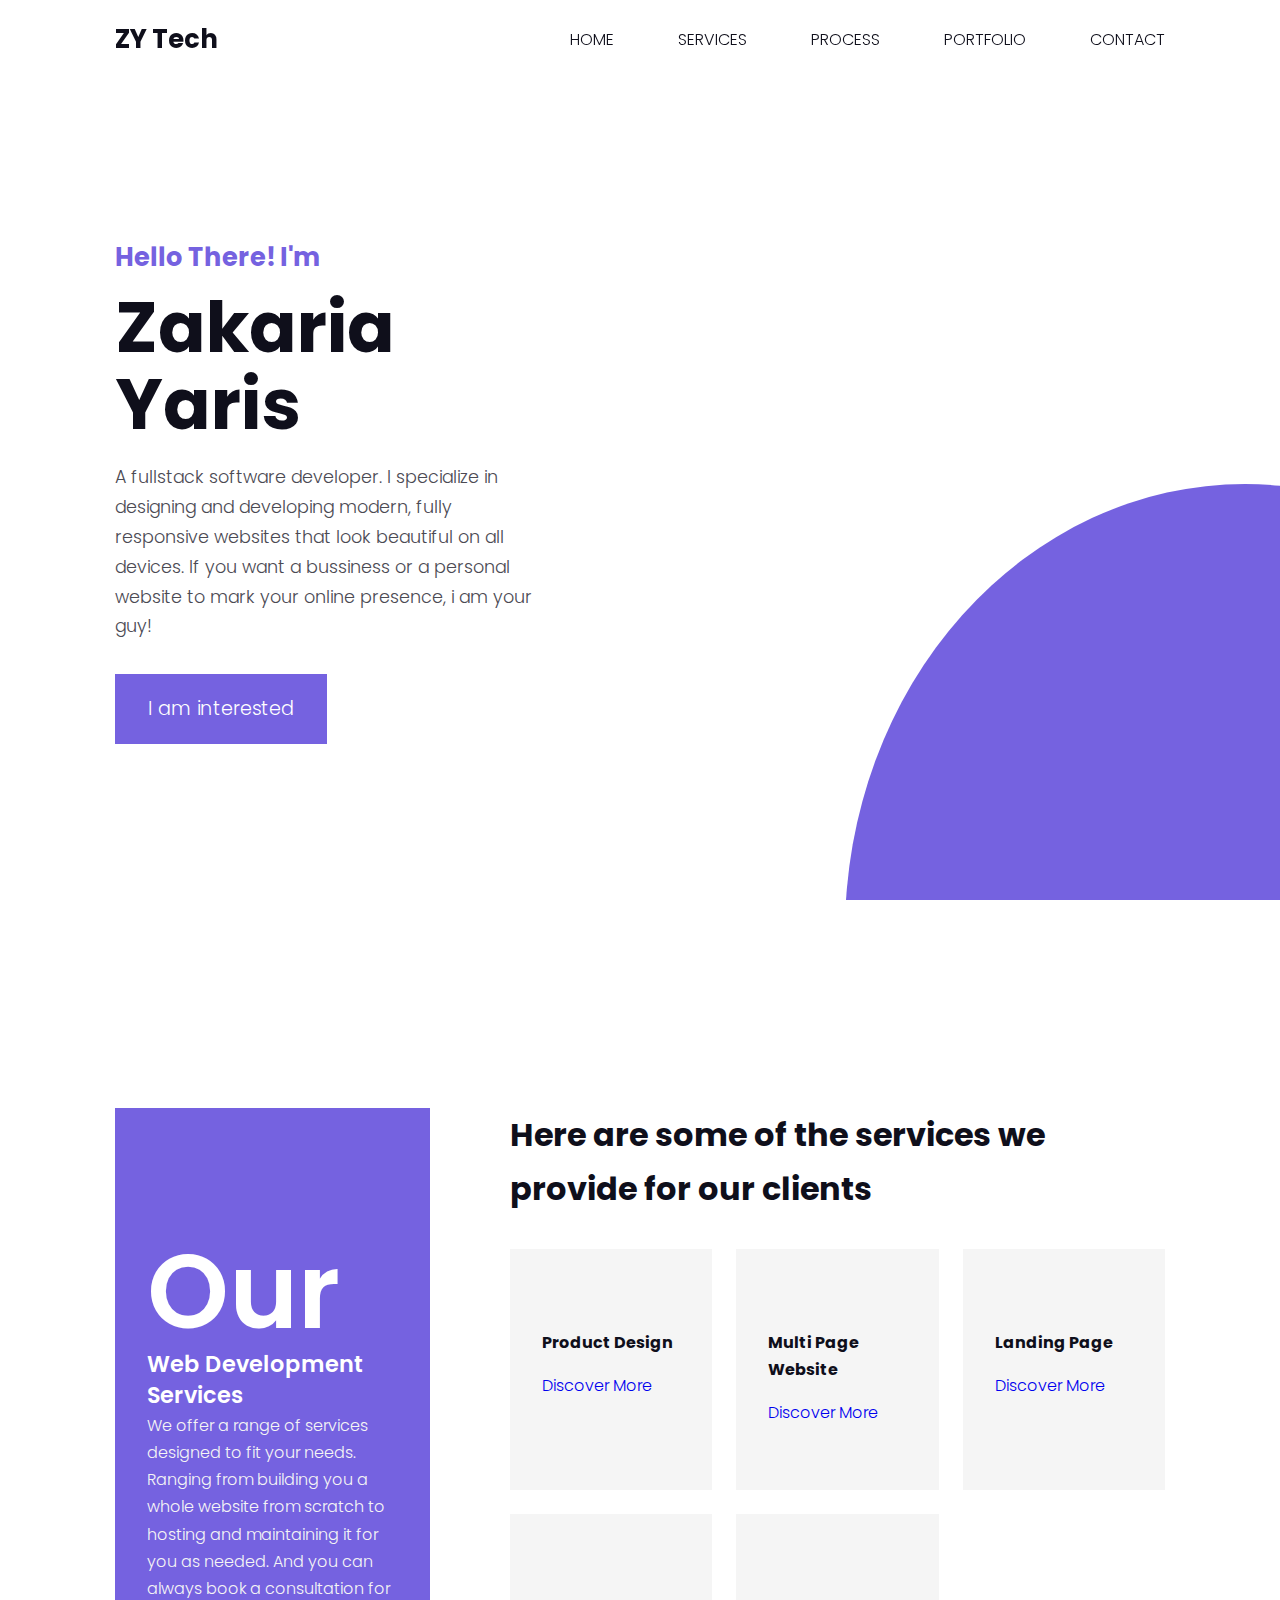
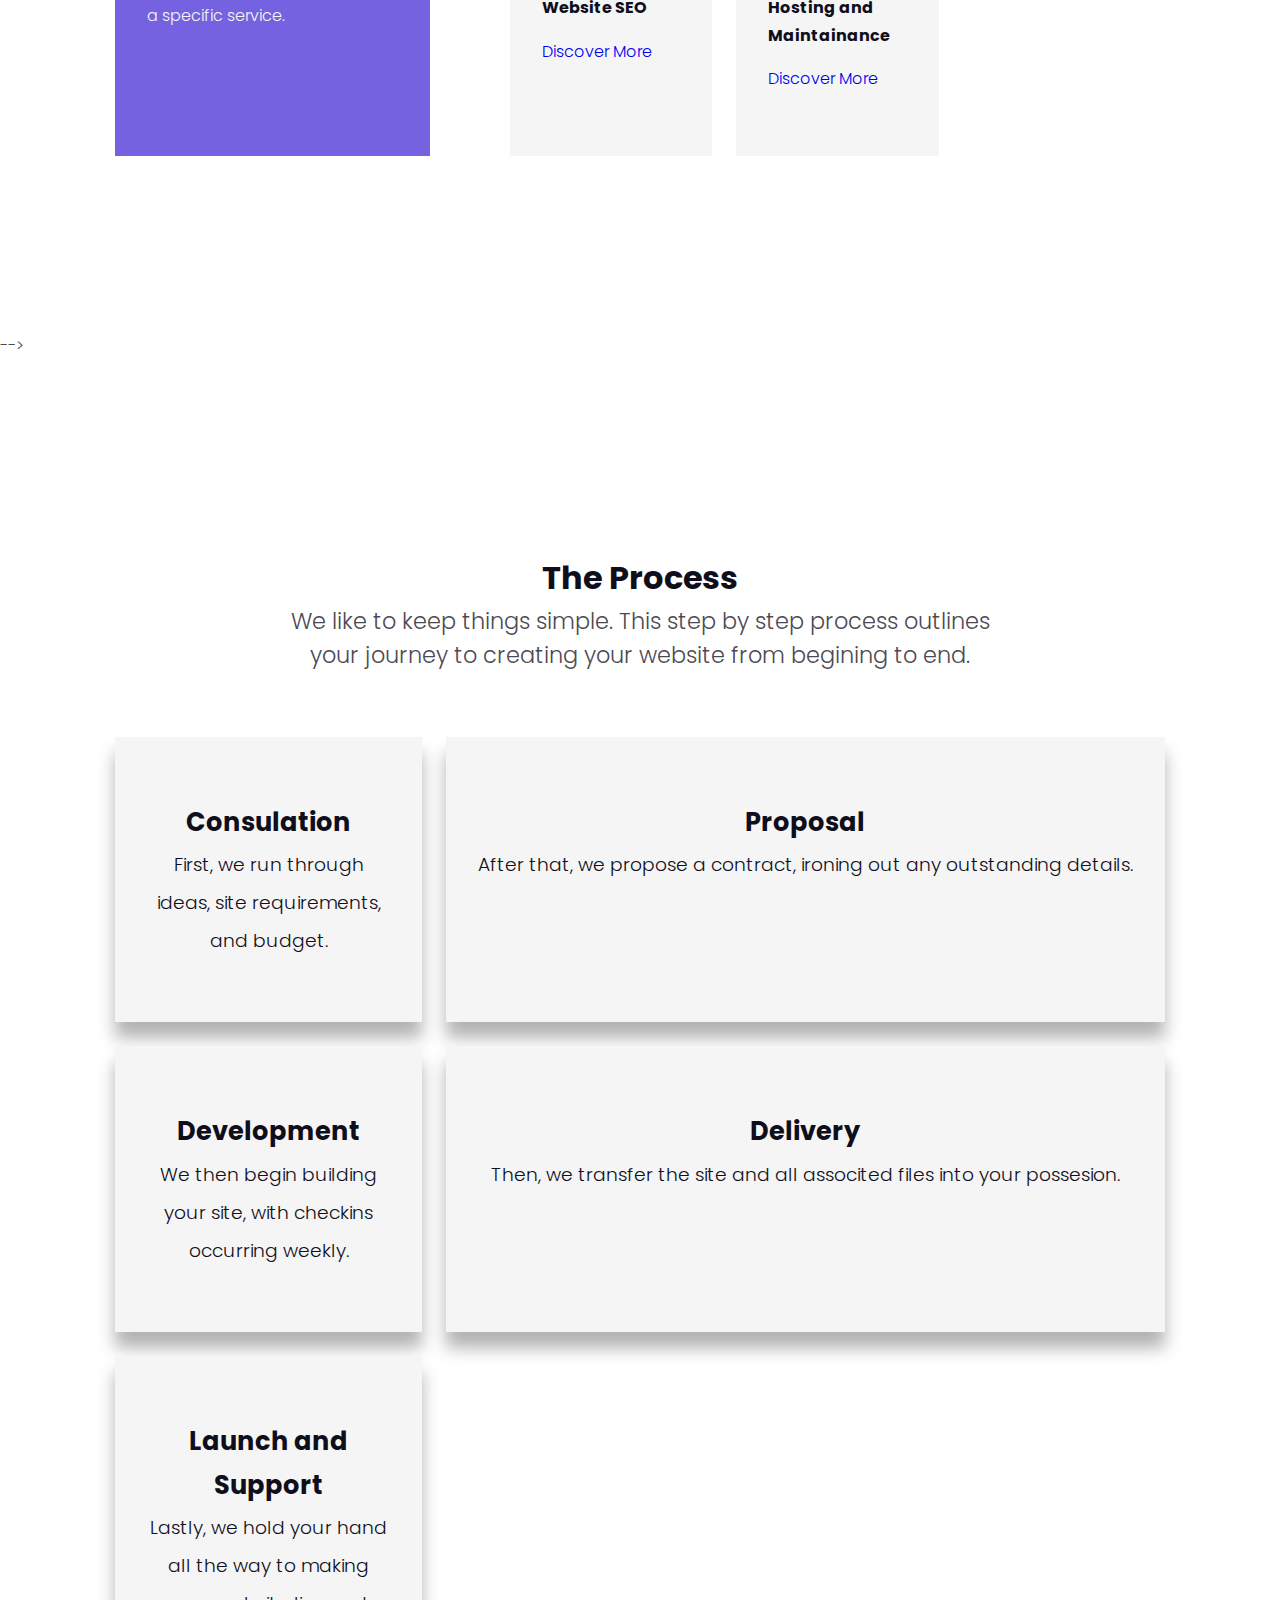
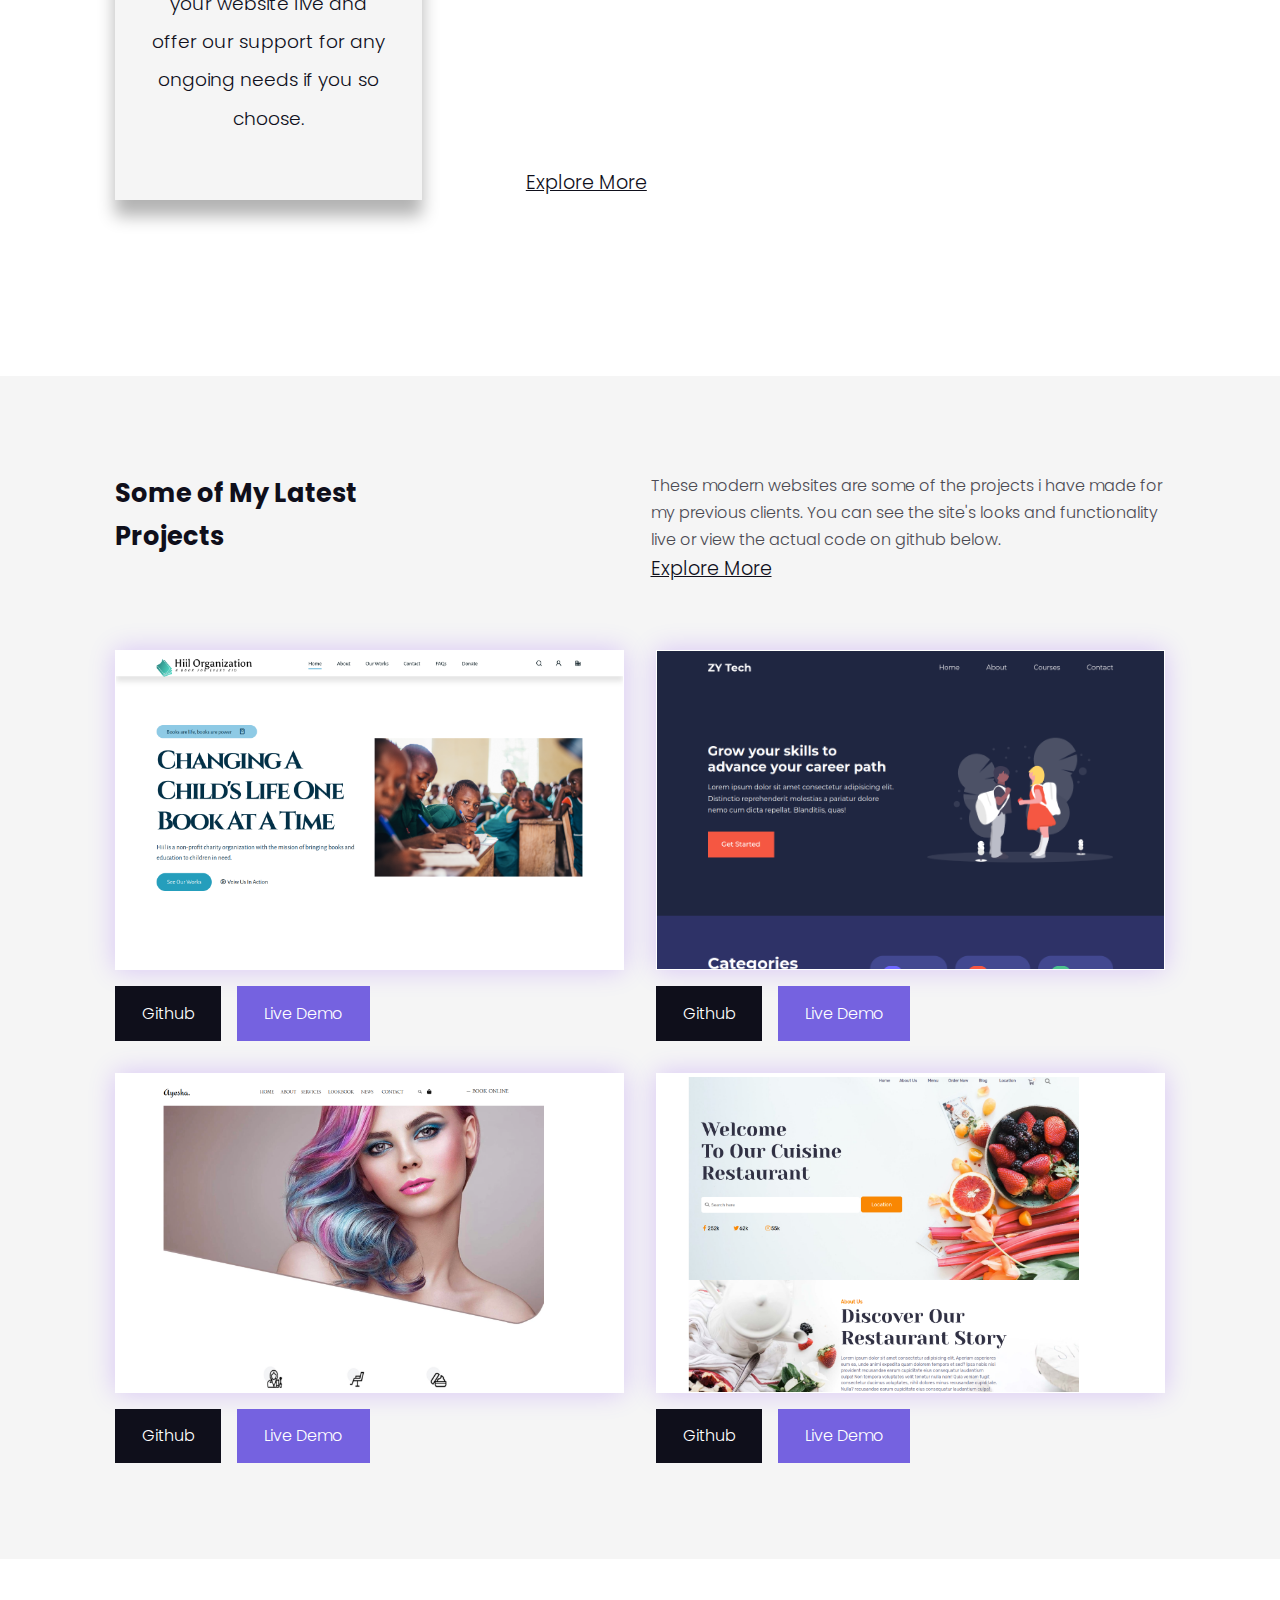
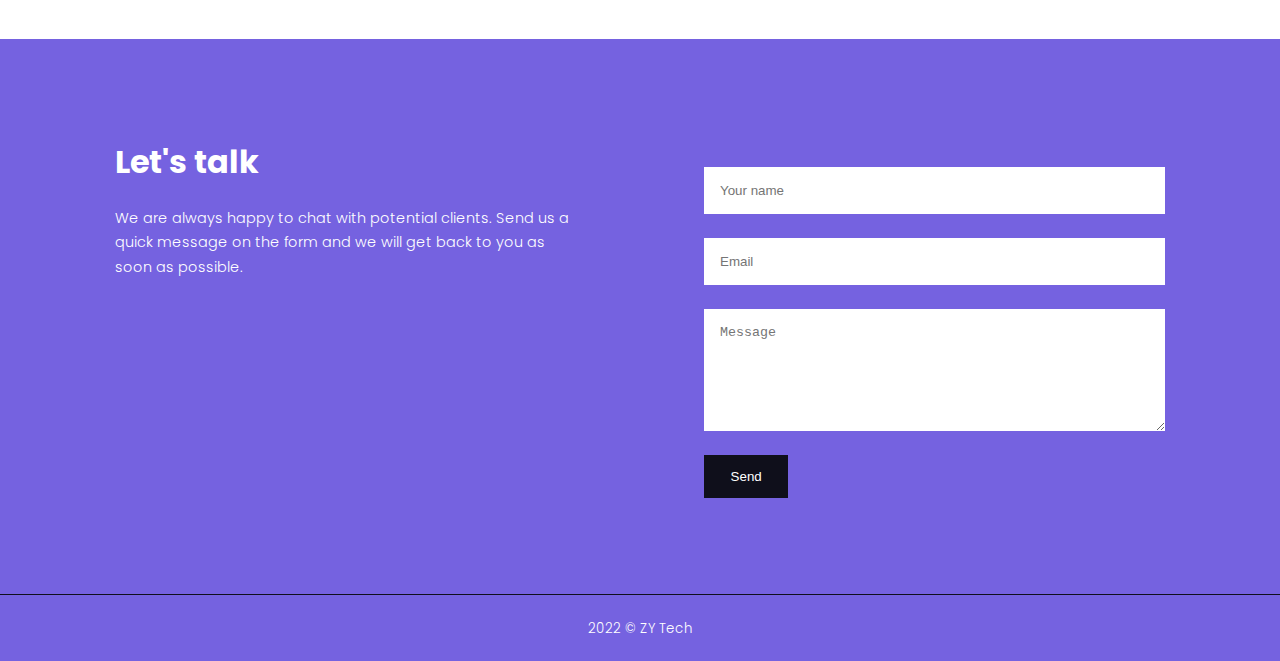
<file: index.html>
<!DOCTYPE html>
<html lang="en">
<head>
    <meta charset="UTF-8">
    <meta http-equiv="X-UA-Compatible" content="IE=edge">
    <meta name="viewport" content="width=device-width, initial-scale=1.0">

    <!-- FAVICON OF MY LOGO -->
    <link rel="icon" type="image/x-icon" href="/images/favicon.ico">
    
    <!-- GOOGLE FONTS (POPPINS) -->
    <link rel="preconnect" href="https://fonts.googleapis.com">
    <link rel="preconnect" href="https://fonts.gstatic.com" crossorigin>
    <link href="https://fonts.googleapis.com/css2?family=Poppins:wght@300;400;500;600;700;800&display=swap" rel="stylesheet">


    <!-- ICONSCOUT CDN LINK -->
    <link rel="stylesheet" href="https://unicons.iconscout.com/release/v2.1.6/css/unicons.css">

    <!-- STYLESHEET -->
    <link rel="stylesheet" href="css/style.css">
    <title>Zakariya</title>
    </head>
    <body>
        <nav>
            <div class="container nav__container">
                <a class="nav__logo" href="index.html">
                    <h3>ZY Tech</h3>
                </a>

                <ul class="nav__menu">
                    <li><a href="index.html">HOME</a></li>
                    <li><a href="#services">SERVICES</a></li>
                    <li><a href="#process">PROCESS</a></li>
                    <li><a href="#portfolio">PORTFOLIO</a></li>
                    <li><a href="#contact">CONTACT</a></li>
                </ul>

                <button id="open-menu-btn"><i class="uil uil-bars"></i></button>
                <button id="close-menu-btn"><i class="uil uil-multiply"></i></button>
            </div>
        </nav>

        <!-- ================ END NAVBAR SECTION ================ -->

        <header>
            <div class="container header__container">

                <div class="header__left">
                    <div>
                        <h3>Hello There! I'm</h3>
                        <h1>Zakaria <br> Yaris</h1>
                        <p>A fullstack software developer. I specialize
                            in designing and developing modern, fully responsive
                            websites that look beautiful on all devices. If you want
                            a bussiness or a personal website to mark your online
                            presence, i am your guy!
                        </p>
                        <a class="btn btn-primary btn-lg" href="#contact">I am interested</a>
                    </div>
                </div>

                <div class="header__right">
                    <div class="header__image">
                        <!-- <img src="images/test.png" alt="my profile picture"> -->
                        <!-- <img src="images/removebg-avatar.png" alt="my profile picture"> -->
                    </div>
                    <div class="header__right-bg"></div>
                    <ul class="header__socials">
                        <li><a href="https://github.com/zakkariyaa" target="_blank"><i class="uil uil-github"></i></a></li>
                        <li><a href="https://twitter.com/zakaariyee" target="_blank"><i class="uil uil-twitter"></i></a></li>
                        <li><a href="https://www.linkedin.com/in/zakarie-yaris-189307105/" target="_blank"> <i class="uil uil-linkedin"></i></a></li>
                        <li><a href="https://www.instagram.com/zakariyooow/" target="_blank"><i class="uil uil-instagram"></i></a></li>
                    </ul>
                </div>
            </div>
        </header>

        <!-- ================ END HEADER SECTION ================ -->

        <section id="services">
            <div class="container services__container">

                <div class="services__left">
                    <div>
                        <h1>Our</h1>
                        <h4>Web Development Services</h4>
                        <small>
                            We offer a range of services designed to fit your needs.
                            Ranging from building you a whole website from scratch to hosting
                            and maintaining it for you as needed. And you can always book a 
                            consultation for a specific service.
                        </small>
                    </div>
                </div>

                <div class="services__right">
                    <h2>
                        Here are some of the services we provide for our clients
                    </h2>
                    <div class="service__cards">

                        <div class="service__card">
                            <span class="service__card-icon"><i class="uil uil-layers-alt"></i></span>
                            <h5>Product Design</h5>
                            <a href="services.html#product__design">Discover More <i class="uil uil-arrow-right"></i></a>
                        </div>

                        <div class="service__card">
                            <span class="service__card-icon"><i class="uil uil-copy"></i></i></span>
                            <h5>Multi Page Website</h5>
                            <a href="services.html#multi-page-website">Discover More <i class="uil uil-arrow-right"></i></a>
                        </div>

                        <div class="service__card">
                            <span class="service__card-icon"><i class="uil uil-layers"></i></span>
                            <h5>Landing Page</h5>
                            <a href="services.html#landing-page">Discover More <i class="uil uil-arrow-right"></i></a>
                        </div>

                        <div class="service__card">
                            <span class="service__card-icon"><i class="uil uil-window"></i></span>
                            <h5>Website SEO</h5>
                            <a href="services.html#website-seo">Discover More <i class="uil uil-arrow-right"></i></a>
                        </div>

                        <div class="service__card">
                            <span class="service__card-icon"><i class="uil uil-server"></i></span>
                            <h5>Hosting and Maintainance</h5>
                            <a href="services.html#hosting">Discover More <i class="uil uil-arrow-right"></i></a>
                        </div>

                    </div>
                </div>

            </div>
        </section> -->

        <!-- ================ END SERVICES SECTION ================ -->


        <section id="process">
            <div class="container process__container">
                <h2>The Process</h2>
                <p class="lead">We like to keep things simple. This step by step process 
                    outlines your journey to creating your website from begining 
                    to end.
                </p>

                <div class="process_cards">
                    <div class="process__card">
                        <h2><i class="uil uil-comment-medical"></i></h2>
                        <h3>Consulation</h3>
                        <small>
                            First, we run through ideas, site requirements, and budget.
                        </small>
                    </div>
    
                    <div class="process__card">
                        <h2><i class="uil uil-files-landscapes"></i></h2>
                        <h3>Proposal</h3>
                        <small>
                            After that, we propose a contract, ironing out any 
                            outstanding details.
                        </small>
                    </div>
    
                    <div class="process__card">
                        <h2><i class="uil uil-sliders-v"></i></h2>
                        <h3>Development</h3>
                        <small>
                            We then begin building your site, with checkins occurring weekly.
                        </small>
                    </div>
    
                    <div class="process__card">
                        <h2><i class="uil uil-parcel"></i></h2>
                        <h3>Delivery</h3>
                        <small>
                            Then, we transfer the site and all associted files into your possesion.
                        </small>
                    </div>
    
                    <div class="process__card last-process">
                        <h2><i class="uil uil-rocket"></i></h2>
                        <h3>Launch and Support</h3>
                        <small>
                            Lastly, we hold your hand all the way to making your website live
                            and offer our support for any ongoing needs if you so choose.
                        </small>
                    </div>

                    <a href="index.html#contact">Explore More <i class="uil uil-arrow-right"></i></a>
                </div>

            </div>
        </section>


        <!-- ================ END PROCESS SECTION ================ -->


        <section id="portfolio">
            <div class="container portfolio__container">

                <div class="portfolio__head">
                    <h3>Some of My Latest Projects</h3>
                    <div class="portolio__head-right">
                        <p>
                            These modern websites are some of the projects i have made
                            for my previous clients. You can see the site's looks and functionality
                            live or view the actual code on github below.
                        </p>
                        <a href="projects.html">Explore More <i class="uil uil-arrow-right"></i></a>
                    </div>
                </div>

                <div class="portfolio__projects">

                    <article class="portfolio__project">
                        <span class="portfolio__project-image">
                            <img src="images/project1.png" alt="image of a project website">
                        </span>
                        <div class="portfolio__cta">
                            <a class="btn" href="https://github.com/zakkariyaa/Hiil" target="_blank">Github</a>
                            <a class="btn btn-primary" href="https://zakariya.me/Hiil/" target="_blank">Live Demo</a>
                        </div>
                    </article>

                    <article class="portfolio__project">
                        <span class="portfolio__project-image">
                            <img src="images/project2.png" alt="image of a project website">
                        </span>
                        <div class="portfolio__cta">
                            <a class="btn" href="https://github.com/zakkariyaa/Hayaan" target="_blank">Github</a>
                            <a class="btn btn-primary" href="https://zakariya.me/Hayaan/" target="_blank">Live Demo</a>
                        </div>
                    </article>

                    <article class="portfolio__project">
                        <span class="portfolio__project-image">
                            <img src="images/project3.png" alt="image of a project website">
                        </span>
                        <div class="portfolio__cta">
                            <a class="btn" href="#" target="_blank">Github</a>
                            <a class="btn btn-primary" href="#" target="_blank">Live Demo</a>
                        </div>
                    </article>

                    <article class="portfolio__project">
                        <span class="portfolio__project-image">
                            <img src="images/project4.png" alt="image of a project website">
                        </span>
                        <div class="portfolio__cta">
                            <a class="btn" href="#" target="_blank">Github</a>
                            <a class="btn btn-primary" href="#" target="_blank">Live Demo</a>
                        </div>
                    </article>

                </div>

            </div>
        </section>

        <!-- ================ END PORTFOLIO SECTION ================ -->

        <section id="contact">
            <div class="container contact__container">
                <div class="contact__left">
                    <h2>Let's talk</h2>
                    <p>We are always happy to chat with potential clients.
                        Send us a quick message on the form and we will get back
                        to you as soon as possible.
                    </p>
                    <ul class="contact__socials">
                        <li><a href="https://www.instagram.com/zakariyooow/" target="_blank"><i class="uil uil-instagram"></i></a></li>
                        <li><a href="https://www.linkedin.com/in/zakarie-yaris-189307105/" target="_blank"> <i class="uil uil-linkedin"></i></a></li>
                        <li><a href="https://github.com/zakkariyaa" target="_blank"><i class="uil uil-github"></i></a></li>
                        <li><a href="https://twitter.com/zakaariyee" target="_blank"><i class="uil uil-twitter"></i></a></li>
                    </ul>
                </div>

                <form action="https://formspree.io/f/mrgjlepg" method="post">
                    <input type="text" name="name" placeholder="Your name" required>
                    <input type="email" name="email" placeholder="Email" required>
                    <textarea name="message" rows="6" placeholder="Message" required></textarea>
                    
                    <button class="btn" type="submit">Send <i class="uil uil-arrow-right"></i></button>
                </form>
            </div>
        </section>

        <footer>
            <small>2022 &copy; ZY Tech</small>
        </footer>


        <script src="script.js"></script>
    </body>
</html>
</file>
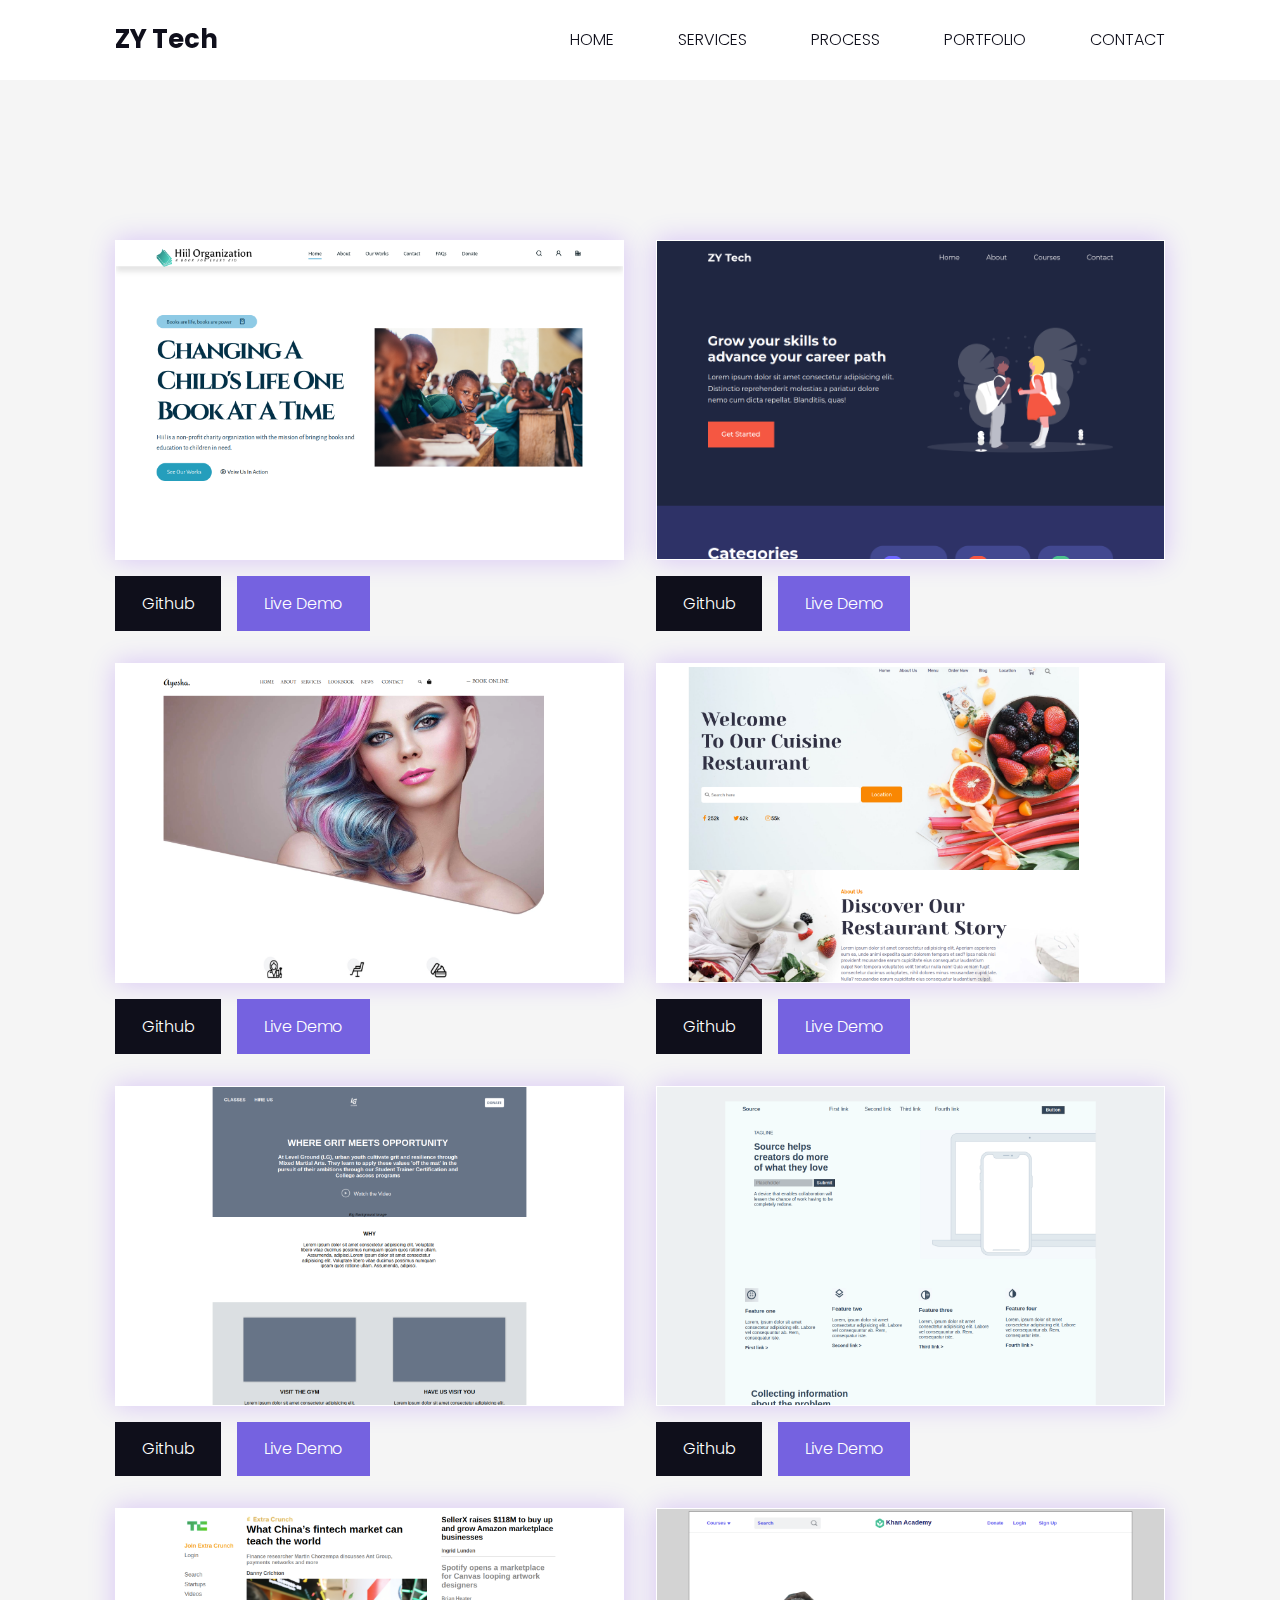
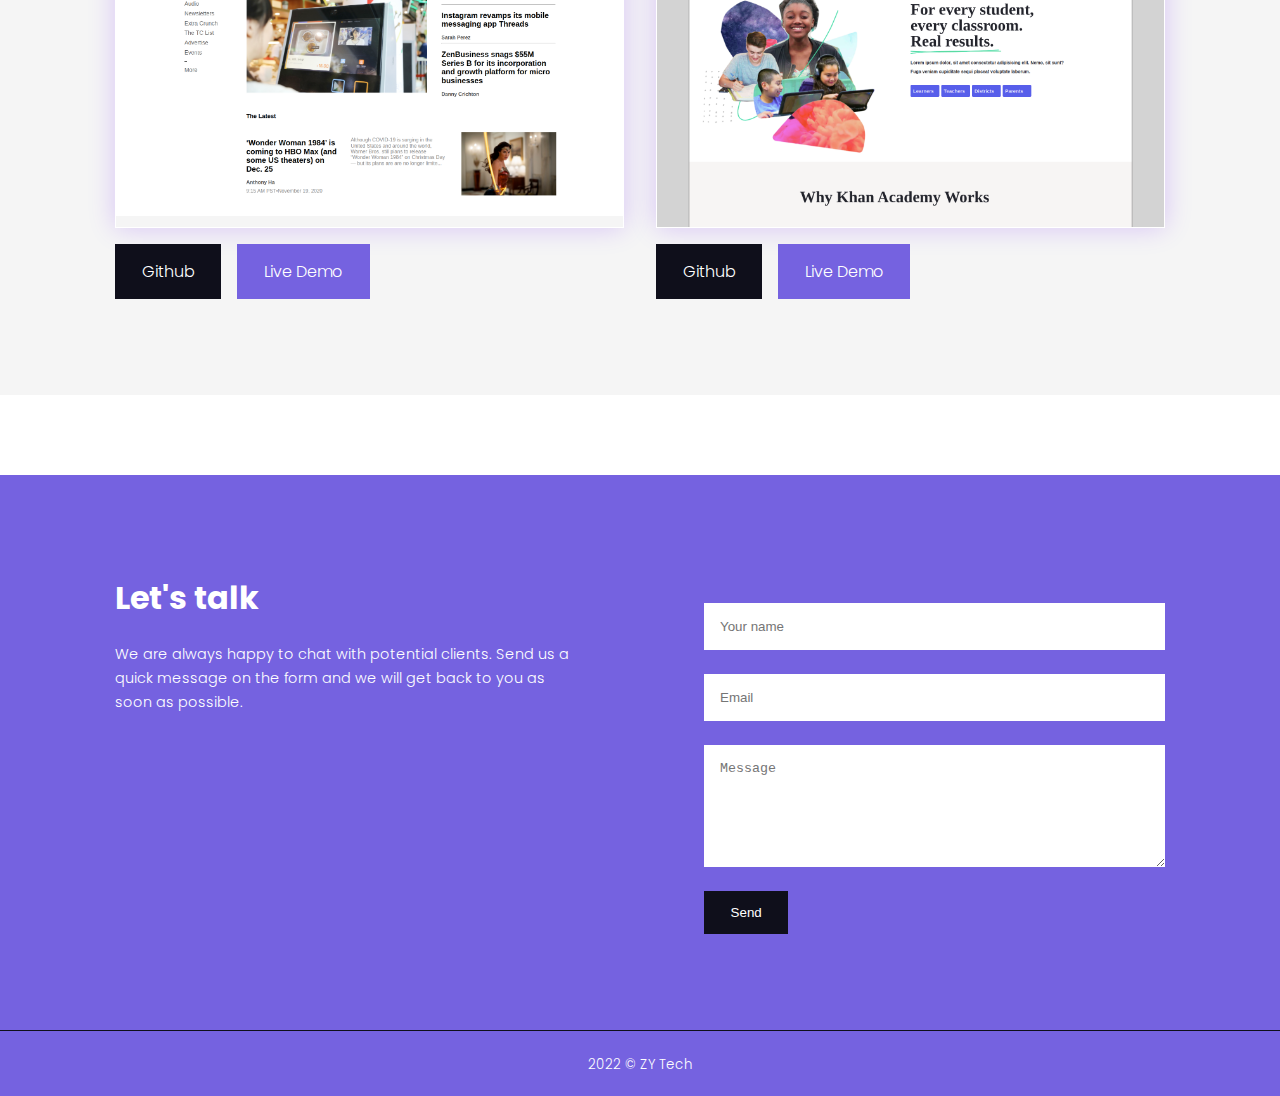
<file: projects.html>
<!DOCTYPE html>
<html lang="en">
<head>
    <meta charset="UTF-8">
    <meta http-equiv="X-UA-Compatible" content="IE=edge">
    <meta name="viewport" content="width=device-width, initial-scale=1.0">

    <!-- FAVICON OF MY LOGO -->
    <link rel="icon" type="image/x-icon" href="/images/favicon.ico">
    
    <!-- GOOGLE FONTS (POPPINS) -->
    <link rel="preconnect" href="https://fonts.googleapis.com">
    <link rel="preconnect" href="https://fonts.gstatic.com" crossorigin>
    <link href="https://fonts.googleapis.com/css2?family=Poppins:wght@300;400;500;600;700;800&display=swap" rel="stylesheet">


    <!-- ICONSCOUT CDN LINK -->
    <link rel="stylesheet" href="https://unicons.iconscout.com/release/v2.1.6/css/unicons.css">

    <!-- STYLESHEET -->
    <link rel="stylesheet" href="css/style.css">

    <style>
        nav {
            top: 0;
        }
    </style>

    <title>Zakariya</title>
    </head>
    <body>
        <nav>
            <div class="container nav__container">
                <a class="nav__logo" href="index.html">
                    <h3>ZY Tech</h3>
                </a>

                <ul class="nav__menu">
                    <li><a href="index.html">HOME</a></li>
                    <li><a href="#services">SERVICES</a></li>
                    <li><a href="#process">PROCESS</a></li>
                    <li><a href="#portfolio">PORTFOLIO</a></li>
                    <li><a href="#contact">CONTACT</a></li>
                </ul>

                <button id="open-menu-btn"><i class="uil uil-bars"></i></button>
                <button id="close-menu-btn"><i class="uil uil-multiply"></i></button>
            </div>
        </nav>

        <!-- ================ END NAVBAR SECTION ================ -->

        <section id="portfolio">
            <div class="container portfolio__container">

                <div class="portfolio__projects">

                    <article class="portfolio__project">
                        <span class="portfolio__project-image">
                            <img src="images/project1.png" alt="image of a project website">
                        </span>
                        <div class="portfolio__cta">
                            <a class="btn" href="https://github.com/zakkariyaa/Hiil" target="_blank">Github</a>
                            <a class="btn btn-primary" href="https://zakariya.me/Hiil/" target="_blank">Live Demo</a>
                        </div>
                    </article>

                    <article class="portfolio__project">
                        <span class="portfolio__project-image">
                            <img src="images/project2.png" alt="image of a project website">
                        </span>
                        <div class="portfolio__cta">
                            <a class="btn" href="https://github.com/zakkariyaa/Hayaan" target="_blank">Github</a>
                            <a class="btn btn-primary" href="https://zakariya.me/Hayaan/" target="_blank">Live Demo</a>
                        </div>
                    </article>

                    <article class="portfolio__project">
                        <span class="portfolio__project-image">
                            <img src="images/project3.png" alt="image of a project website">
                        </span>
                        <div class="portfolio__cta">
                            <a class="btn" href="#" target="_blank">Github</a>
                            <a class="btn btn-primary" href="#" target="_blank">Live Demo</a>
                        </div>
                    </article>

                    <article class="portfolio__project">
                        <span class="portfolio__project-image">
                            <img src="images/project4.png" alt="image of a project website">
                        </span>
                        <div class="portfolio__cta">
                            <a class="btn" href="#" target="_blank">Github</a>
                            <a class="btn btn-primary" href="#" target="_blank">Live Demo</a>
                        </div>
                    </article>

                    <!-- more projects -->

                    <article class="portfolio__project">
                        <span class="portfolio__project-image">
                            <img src="images/project5.png" alt="image of a project website">
                        </span>
                        <div class="portfolio__cta">
                            <a class="btn" href="#" target="_blank">Github</a>
                            <a class="btn btn-primary" href="#" target="_blank">Live Demo</a>
                        </div>
                    </article>

                    <article class="portfolio__project">
                        <span class="portfolio__project-image">
                            <img src="images/project6.png" alt="image of a project website">
                        </span>
                        <div class="portfolio__cta">
                            <a class="btn" href="#" target="_blank">Github</a>
                            <a class="btn btn-primary" href="#" target="_blank">Live Demo</a>
                        </div>
                    </article>

                    <article class="portfolio__project">
                        <span class="portfolio__project-image">
                            <img src="images/project7.png" alt="image of a project website">
                        </span>
                        <div class="portfolio__cta">
                            <a class="btn" href="#" target="_blank">Github</a>
                            <a class="btn btn-primary" href="#" target="_blank">Live Demo</a>
                        </div>
                    </article>

                    <article class="portfolio__project">
                        <span class="portfolio__project-image">
                            <img src="images/project8.png" alt="image of a project website">
                        </span>
                        <div class="portfolio__cta">
                            <a class="btn" href="#" target="_blank">Github</a>
                            <a class="btn btn-primary" href="#" target="_blank">Live Demo</a>
                        </div>
                    </article>

                </div>
            </div>
        </section>

        <!-- ================ END PORTFOLIO SECTION ================ -->


        <section id="contact">
            <div class="container contact__container">
                <div class="contact__left">
                    <h2>Let's talk</h2>
                    <p>We are always happy to chat with potential clients.
                        Send us a quick message on the form and we will get back
                        to you as soon as possible.
                    </p>
                    <ul class="contact__socials">
                        <li><a href="https://www.instagram.com/zakariyooow/" target="_blank"><i class="uil uil-instagram"></i></a></li>
                        <li><a href="https://www.linkedin.com/in/zakarie-yaris-189307105/" target="_blank"> <i class="uil uil-linkedin"></i></a></li>
                        <li><a href="https://github.com/zakkariyaa" target="_blank"><i class="uil uil-github"></i></a></li>
                        <li><a href="https://twitter.com/zakaariyee" target="_blank"><i class="uil uil-twitter"></i></a></li>
                    </ul>
                </div>

                <form action="https://formspree.io/f/mrgjlepg" method="post">
                    <input type="text" name="name" placeholder="Your name" required>
                    <input type="email" name="email" placeholder="Email" required>
                    <textarea name="message" rows="6" placeholder="Message" required></textarea>
                    <button class="btn" type="submit">Send <i class="uil uil-arrow-right"></i></button>
                </form>
            </div>
        </section>

        <footer>
            <small>2022 &copy; ZY Tech</small>
        </footer>


        <script src="script.js"></script>
    </body>
</html>
</file>
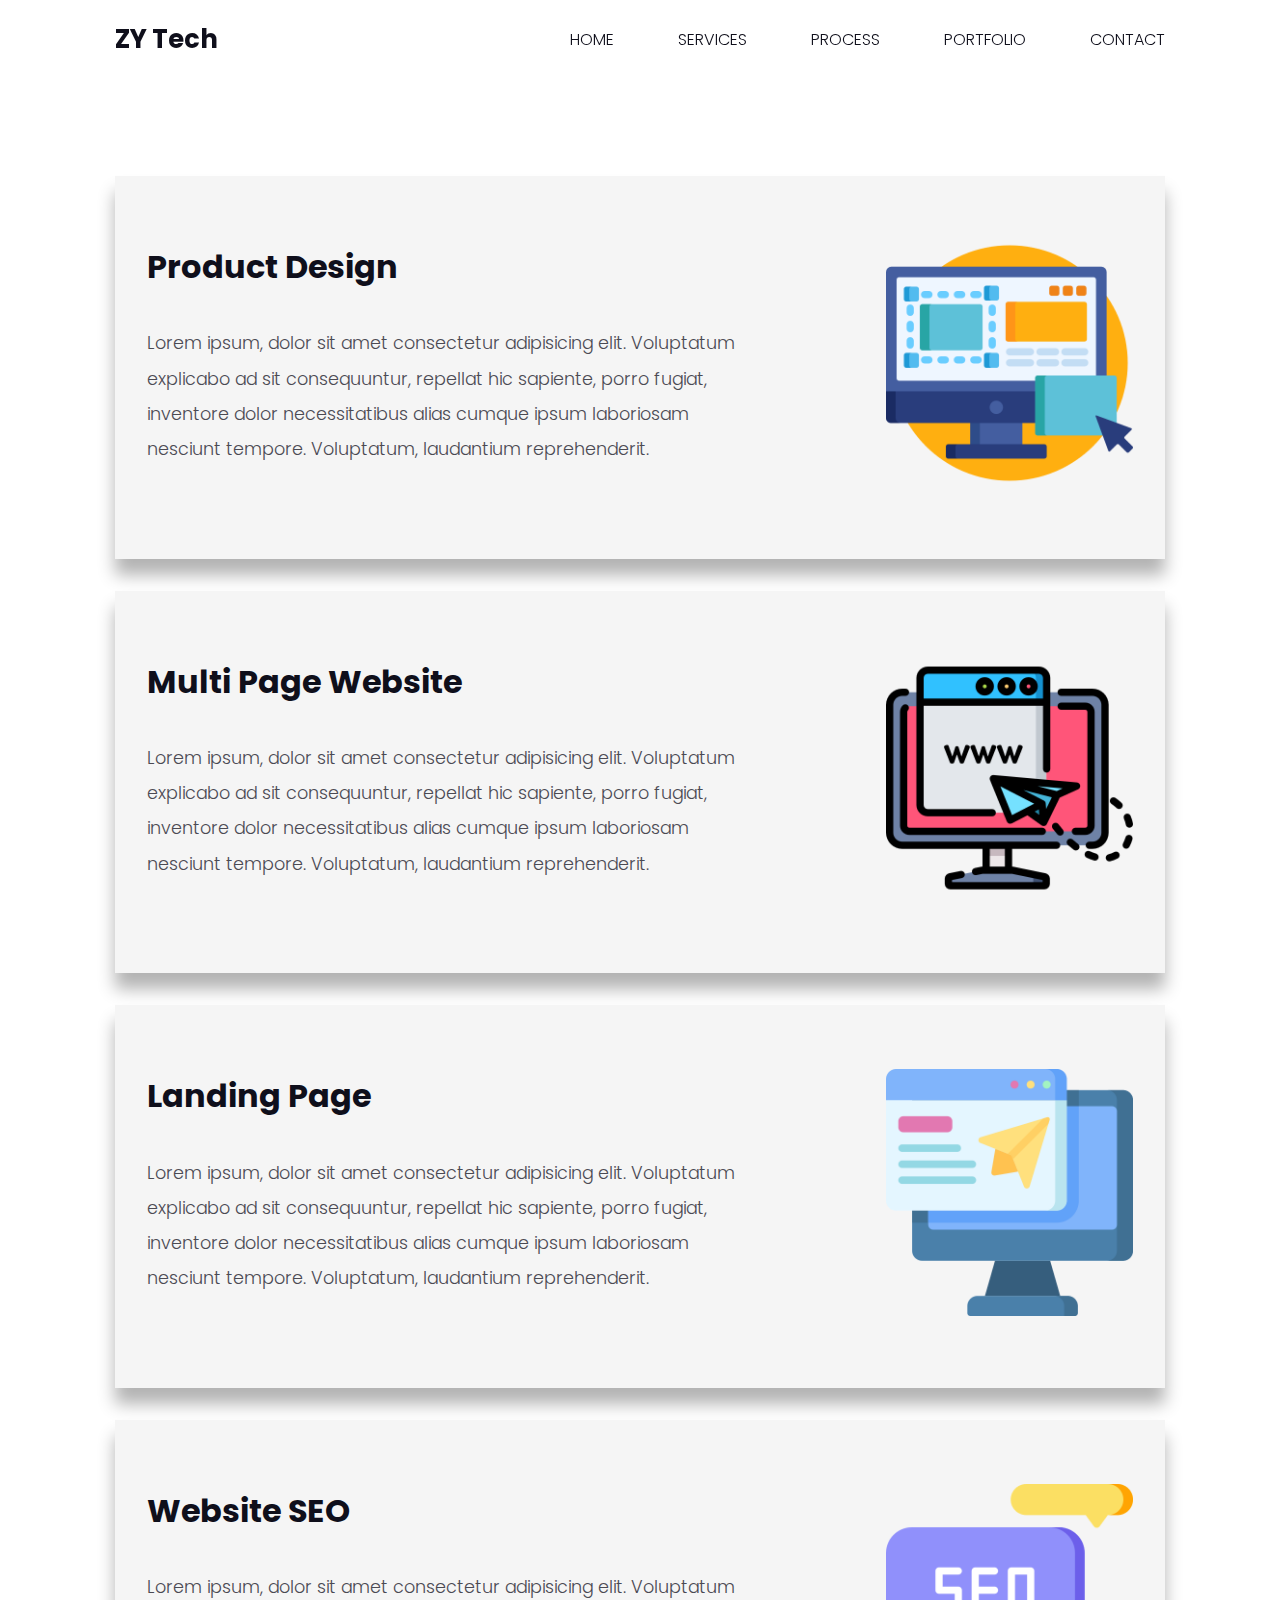
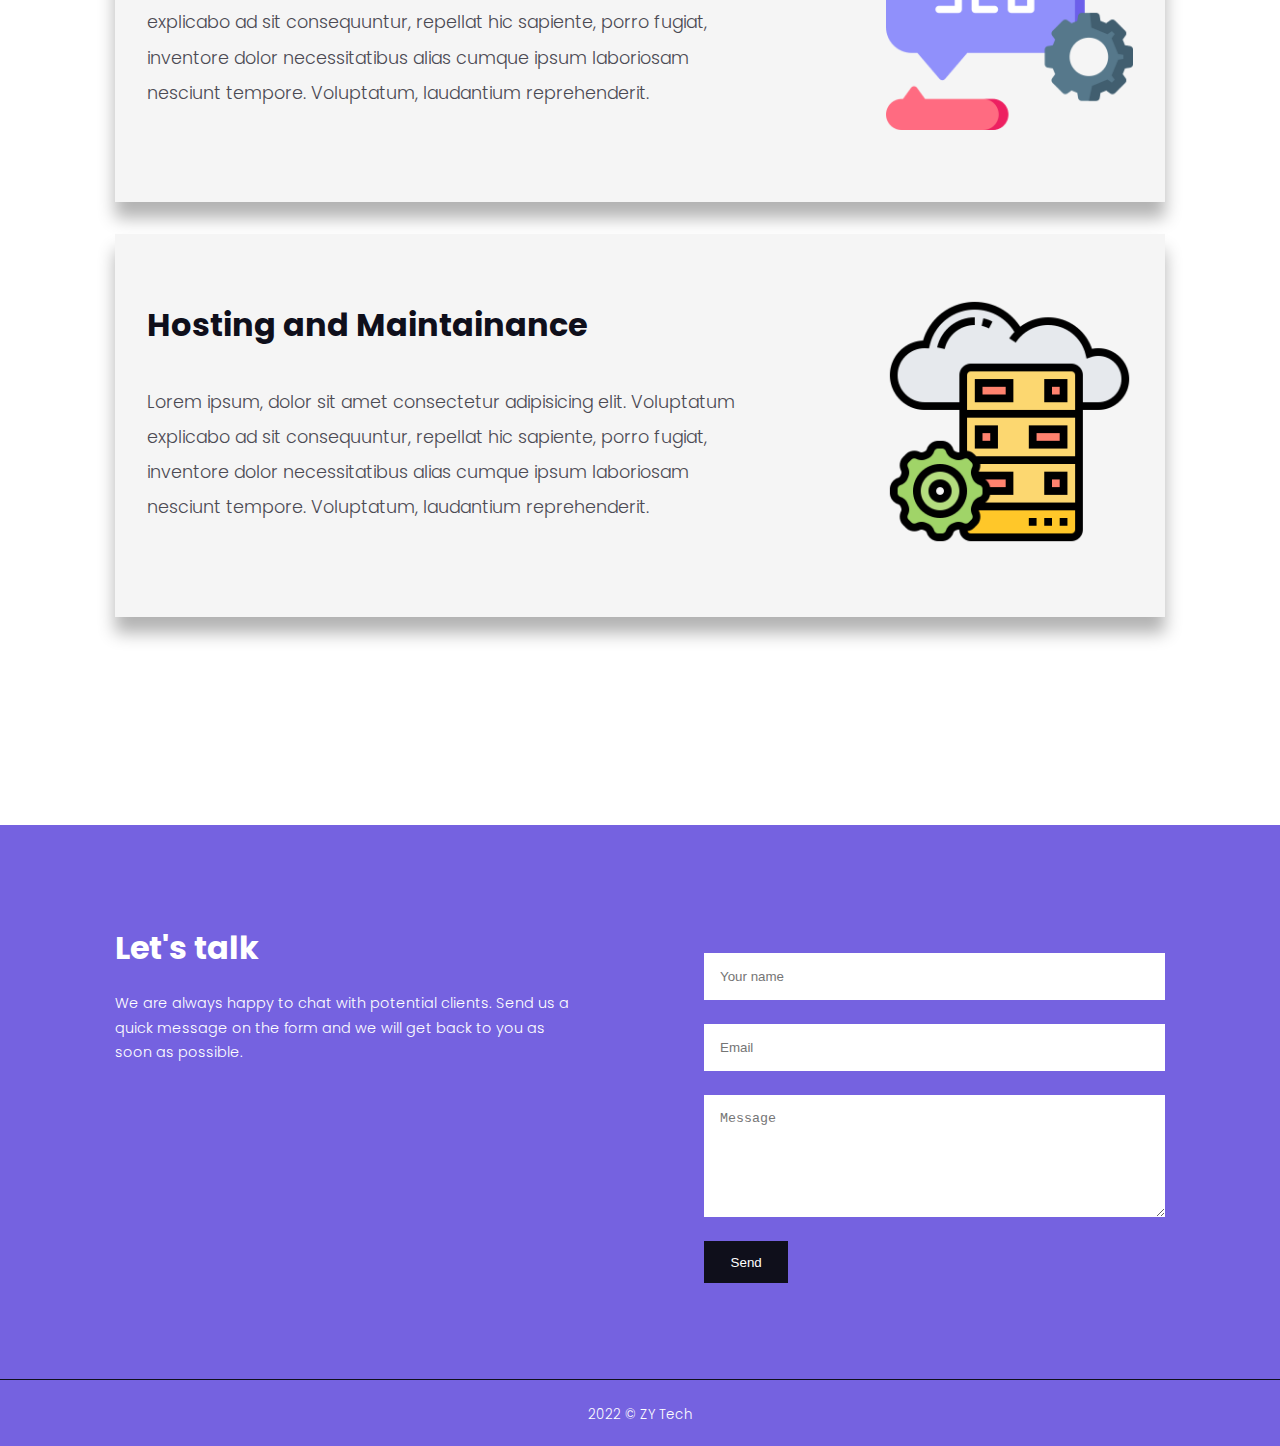
<file: services.html>
<!DOCTYPE html>
<html lang="en">
<head>
    <meta charset="UTF-8">
    <meta http-equiv="X-UA-Compatible" content="IE=edge">
    <meta name="viewport" content="width=device-width, initial-scale=1.0">

    <!-- FAVICON OF MY LOGO -->
    <link rel="icon" type="image/x-icon" href="/images/favicon.ico">
    
    <!-- GOOGLE FONTS (POPPINS) -->
    <link rel="preconnect" href="https://fonts.googleapis.com">
    <link rel="preconnect" href="https://fonts.gstatic.com" crossorigin>
    <link href="https://fonts.googleapis.com/css2?family=Poppins:wght@300;400;500;600;700;800&display=swap" rel="stylesheet">


    <!-- ICONSCOUT CDN LINK -->
    <link rel="stylesheet" href="https://unicons.iconscout.com/release/v2.1.6/css/unicons.css">

    <!-- STYLESHEET -->
    <link rel="stylesheet" href="css/services.css">
    <link rel="stylesheet" href="css/style.css">
    <title>Zakariya</title>
</head>
    <body>
        <nav>
            <div class="container nav__container">
                <a class="nav__logo" href="index.html">
                    <h3>ZY Tech</h3>
                </a>

                <ul class="nav__menu">
                    <li><a href="index.html">HOME</a></li>
                    <li><a href="#services">SERVICES</a></li>
                    <li><a href="#process">PROCESS</a></li>
                    <li><a href="#portfolio">PORTFOLIO</a></li>
                    <li><a href="#contact">CONTACT</a></li>
                </ul>

                <button id="open-menu-btn"><i class="uil uil-bars"></i></button>
                <button id="close-menu-btn"><i class="uil uil-multiply"></i></button>
            </div>
        </nav>


        <!-- ================ END NAVBAR SECTION ================ -->

        <section class="services__page">
            <div class="container services__page-container">

                <artcile id="product__design" class="services__page-card">
                    <div class="service__page-right">
                        <h2>Product Design</h2>
                        <p>
                            Lorem ipsum, dolor sit amet consectetur adipisicing elit. 
                            Voluptatum explicabo ad sit consequuntur, repellat hic sapiente, 
                            porro fugiat, inventore dolor necessitatibus alias cumque ipsum 
                            laboriosam nesciunt tempore. Voluptatum, laudantium reprehenderit.
                        </p>
                    </div>
                    <div class="service__page-left">
                        <img src="images/ux.png" alt="web design icon">
                    </div>
                </artcile>

                <artcile id="multi-page-website" class="services__page-card">
                    <div class="service__page-right">
                        <h2>Multi Page Website</h2>
                        <p>
                            Lorem ipsum, dolor sit amet consectetur adipisicing elit. 
                            Voluptatum explicabo ad sit consequuntur, repellat hic sapiente, 
                            porro fugiat, inventore dolor necessitatibus alias cumque ipsum 
                            laboriosam nesciunt tempore. Voluptatum, laudantium reprehenderit.
                        </p>
                    </div>
                    <div class="service__page-left">
                        <img src="images/web.png" alt="website icon">
                    </div>
                </artcile>

                <artcile id="landing-page" class="services__page-card">
                    <div class="service__page-right">
                        <h2>Landing Page</h2>
                        <p>
                            Lorem ipsum, dolor sit amet consectetur adipisicing elit. 
                            Voluptatum explicabo ad sit consequuntur, repellat hic sapiente, 
                            porro fugiat, inventore dolor necessitatibus alias cumque ipsum 
                            laboriosam nesciunt tempore. Voluptatum, laudantium reprehenderit.
                        </p>
                    </div>
                    <div class="service__page-left">
                        <img src="images/landing-page.png" alt="ladning page icon">
                    </div>
                </artcile>

                <artcile id="website-seo" class="services__page-card">
                    <div class="service__page-right">
                        <h2>Website SEO</h2>
                        <p>
                            Lorem ipsum, dolor sit amet consectetur adipisicing elit. 
                            Voluptatum explicabo ad sit consequuntur, repellat hic sapiente, 
                            porro fugiat, inventore dolor necessitatibus alias cumque ipsum 
                            laboriosam nesciunt tempore. Voluptatum, laudantium reprehenderit.
                        </p>
                    </div>
                    <div class="service__page-left">
                        <img src="images/seo1.png" alt="website seo icon">
                    </div>
                </artcile>

                <artcile id="hosting" class="services__page-card">
                    <div class="service__page-right">
                        <h2>Hosting and Maintainance</h2>
                        <p>
                            Lorem ipsum, dolor sit amet consectetur adipisicing elit. 
                            Voluptatum explicabo ad sit consequuntur, repellat hic sapiente, 
                            porro fugiat, inventore dolor necessitatibus alias cumque ipsum 
                            laboriosam nesciunt tempore. Voluptatum, laudantium reprehenderit.
                        </p>
                    </div>
                    <div class="service__page-left">
                        <img src="images/hosting2.png" alt="server icon">
                    </div>
                </artcile>

            </div>
        </section>


        <!-- ================ END SERVICES SECTION ================ -->

        <section id="contact">
            <div class="container contact__container">
                <div class="contact__left">
                    <h2>Let's talk</h2>
                    <p>We are always happy to chat with potential clients.
                        Send us a quick message on the form and we will get back
                        to you as soon as possible.
                    </p>
                    <ul class="contact__socials">
                        <li><a href="https://www.instagram.com/zakariyooow/" target="_blank"><i class="uil uil-instagram"></i></a></li>
                        <li><a href="https://www.linkedin.com/in/zakarie-yaris-189307105/" target="_blank"> <i class="uil uil-linkedin"></i></a></li>
                        <li><a href="https://github.com/zakkariyaa" target="_blank"><i class="uil uil-github"></i></a></li>
                        <li><a href="https://twitter.com/zakaariyee" target="_blank"><i class="uil uil-twitter"></i></a></li>
                    </ul>
                </div>

                <form action="https://formspree.io/f/mrgjlepg" method="post">
                    <input type="text" name="name" placeholder="Your name" required>
                    <input type="email" name="email" placeholder="Email" required>
                    <textarea name="message" rows="6" placeholder="Message" required></textarea>
                    <button class="btn" type="submit">Send <i class="uil uil-arrow-right"></i></button>
                </form>
            </div>
        </section>

        <footer>
            <small>2022 &copy; ZY Tech</small>
        </footer>


        <script src="script.js"></script>
    </body>
</html>
</file>
<file: css/style.css>
* {
    margin: 0;
    padding: 0;
    outline: 0;
    border: 0;
    text-decoration: none;
    list-style: none;
    box-sizing: border-box;
}

:root {
    --color-primary: #7562e0;
    --color-primary-variant: rgba(102, 0, 255, 0.2);
    --color-white: #fff;
    --color-light: #f5f5f5;
    --color-black: #0f0f1b;
    --color-dark: #4b4a53;

    --container-width-lg: 82%;
    --container-width-md: 90%;
    --container-width-sm: 92%;
}

html {
    scroll-behavior: smooth;
}

body {
    font-family: 'Poppins', sans-serif;
    font-weight: 300;
    color: var(--color-dark);
    line-height: 1.7;
}

h1, h2, h3, h4, h5 {
    color: var(--color-black);
}

h1 {
    font-size: 4.4rem;
    line-height: 1.1;
}

h2 {
    font-size: 2rem;
}

h3 {
    font-size: 1.6rem;
}

h4 {
    font-size: 1.4rem;
}

h5 {
    font-size: 1rem;
}

.lead {
    text-align: center;
    width: 63%;
    line-height: 1.5;
    margin: 0 auto 3rem;
}

img {
    width: 100%;
    object-fit: cover;
}

.container {
    width: var(--container-width-lg);
    max-width: 1800px;
    margin: 0 auto;
}

section {
    padding: 6rem 0;
    margin: 5rem 0;
}

.btn {
    background: var(--color-black);
    color: var(--color-white);
    display: inline-block;
    padding: 0.8rem 1.6rem;
    width: fit-content;
    border: 1px solid transparent;
    cursor: pointer;
    transition: all 400ms ease;
}

.btn:hover {
    background: var(--color-light);
    color: var(--color-black);
}

.btn-primary {
    background: var(--color-primary);
    color: var(--color-white);
}

.btn-primary:hover {
    border-color: var(--color-primary);
    background: var(--color-light);
    color: var(--color-primary);
}

.btn-lg {
    padding: 1.1rem 2rem;
    font-size: 1.2rem;
}


/* ================ NAVBAR SECTION ================ */
nav {
    width: 100vw;
    height: 5rem;
    display: grid;
    place-items: center;
    position: fixed;
    z-index: 2;
}

/* Chnages navbar style on scroll using javascript */

.window-scroll {
    background: var(--color-black);
    box-shadow: 0 1.5rem 1.5rem rgba(36, 0, 64, 0.2);
}

.window-scroll a, .window-scroll .nav__logo h3 {
    color: var(--color-white);
}

nav a {
    color: var(--color-black);
    font-size: 1rem;
    transition: all 400ms ease;
}

nav a:hover {
    color: var(--color-primary);
}

.nav__container {
    display: flex;
    justify-content: space-between;
    align-items: center;
}

/* OPEN AND CLOSE BUTTONS FOR TABLETS AND PHONES */
nav button {
    display: none;
}

.nav__menu {
    display: flex;
    justify-content: space-between;
    align-items: center;
    gap: 4rem;
}


/* ================ HEADER SECTION ================ */
header {
    height: calc(100vh - 5rem);
    position: relative;
    top: 5rem;
    display: grid;
    place-items: center;
    overflow: hidden;
}

.header__container {
    display: grid;
    grid-template-columns: 40% 60%;
    height: 100%;
}

.header__left {
    display: flex;
    align-items: center;
    height: 100%;
}

.header__left h3 {
    color: var(--color-primary);
    margin-bottom: 0.6rem;
}

.header__left p {
    font-size: 1.1rem;
    margin: 1.2rem 0 2rem;
}

.header__right {
    position: relative;
    height: 100%;
}

.header__socials {
    position: absolute;
    right: 0rem;
    bottom: 12rem;
    display: flex;
    flex-direction: column;
    gap: 1.2rem;
    font-size: 1.2rem;
}

.header__socials a {
    color: var(--color-white);
    transition: all 400ms ease;
}

.header__socials a:hover {
    color: var(--color-black);
}

.header__right-bg {
    width: 50rem;
    height: 56rem;
    border-radius: 50%;
    background: var(--color-primary);
    position: absolute;
    right: -30rem;
    bottom: -30rem;
}

.header__right .header__image {
    width: 97%;
    position: absolute;
    bottom: -1rem;
    z-index: 1;
}


/* ================ SERVICES SECTION ================ */
section#services {
    margin-top: 12rem;
}

.services__container {
    display: grid;
    grid-template-columns: 30% auto;
    gap: 5rem;
}

.services__container .services__left {
    display: flex;
    align-items: center;
    padding: 2rem;
    background: var(--color-primary);
    color: var(--color-light);
}

.services__container .services__left h1 {
    font-size: 6.5rem;
    font-weight: 600;
    color: var(--color-white);
}

.services__container .services__left h4 {
    line-height: 1.4;
    font-weight: 600;
    color: var(--color-white);
}

.services__container .services__left small {
    font-size: 1rem;
}

.services__container .services__right h2 {
    margin-bottom: 2rem;
}

.services__right .service__cards {
    display: grid;
    grid-template-columns: repeat(3, 1fr);
    gap: 1.5rem;
}

.services__right .service__cards .service__card {
    background: var(--color-light);
    padding: 4rem 2rem;
    transition: all 400ms ease;
    /* cursor: default; */
}

.services__right .service__cards .service__card:hover {
    background: var(--color-primary);
    color: var(--color-light);
}

.services__right .service__cards .service__card:hover * {
    color: var(--color-white);
    transition: all 400ms ease;
}

.service__card .service__card-icon {
    font-size: 2rem;
}

.service__card h5 {
    margin: 1rem 0;
}

.service__card:hover a {
    margin-left: 1rem;
}


/* ================ PROCESS SECTION ================ */
section#process .process__container {
    padding-top: 1rem;
    display: grid;
    place-items: center;
    font-size: 1.4rem;
}

section#process .process__container p {
    width: 67%;
    margin-bottom: 4rem;
}


section#process .process_cards {
    display: grid;
    grid-template-columns: 1fr auto;
    gap: 1.5rem;
}

section#process .process_cards .process__card {
    text-align: center;
    background: var(--color-light);
    padding: 4rem 2rem;
    transition: all 400ms ease;
    cursor: default;
    box-shadow: 0 1rem 1rem rgba(0, 0, 0, 0.3);
}

section#process .process_cards .process__card small {
    color: var(--color-black);
}

section#process .process_cards .process__card:hover {
    background: var(--color-primary-variant);
    margin-left: 2rem;
}

section#process .process_cards a {
    margin-left: 5rem;
    align-self: end;
    font-size: 1.2rem;
    color: var(--color-black);
    text-decoration: underline;
}


/* ================ PORTFOLIO SECTION ================ */
section#portfolio {
    background: var(--color-light);
}

.portfolio__head {
    display: flex;
    justify-content: space-between;
    gap: 4rem;
}

.portfolio__head h3 {
    width: 25%;
}

.portolio__head-right {
    width: 49%;
}

.portolio__head-right a {
    margin-top: 1.4rem;
    font-size: 1.2rem;
    color: var(--color-black);
    text-decoration: underline;
    transition: all 400ms ease;
}

.portolio__head-right a:hover {
    margin-left: 1rem;
}

.portfolio__projects {
    margin-top: 4rem;
    display: grid;
    grid-template-columns: 1fr 1fr;
    gap: 2rem;
}

.portfolio__project {
    display: flex;
    flex-direction: column;
    align-items: space-between;
    gap: 1rem;
}

.portfolio__project-image {
    height: 20rem;
    display: block;
    border: 1px solid var(--color-white);
    overflow: hidden;
    box-shadow: 0 0 1.6rem var(--color-primary-variant);
    transition: all 400ms ease;
}

.portfolio__project-image img {
    transform: 0;
    transition: all 11s ease;
}

.portfolio__project-image:hover {
    box-shadow: none;
}

.portfolio__cta {
    display: flex;
    gap: 1rem;
}

/* 20rem because project image height is 20rem */
.portfolio__project-image:hover img {
    transform: translateY(calc(-100% + 18rem));
}


/* ================ TESTMONIALS SECTION ================ */
#testmonials > h2 {
    text-align: center;
}

.testmonials__container {
    display: grid;
    grid-template-columns: 1fr 1fr;
    gap: 1.2rem;
}

.testmonial {
    display: flex;
    flex-direction: column;
    gap: 1.4rem;
    background: var(--color-light);
    padding: 3rem;
    font-size: 0.88rem;
    border: 1px solid transparent;
}

.testmonial:hover {
    background: transparent;
    border-color: var(--color-primary-variant);
    color: var(--color-primary);
    box-shadow: 0 3rem 2rem var(--color-primary-variant);
    cursor: default;
    transition: all 400ms ease;
    z-index: 1;
}

.testmonial .avatar {
    display: block;
    width: 2.2rem;
    height: 2.2rem;
    border-radius: 50%;
    overflow: hidden;
}

.testmonial__work {
    margin-top: 1rem;
}


/* ================ FOOTER (CONTACT) SECTION ================ */
section#contact {
    background: var(--color-primary);
    color: var(--color-white);
    margin: 0;
}

section#contact .contact__container {
    display: grid;
    grid-template-columns: 1fr 1fr;
    gap: 8rem;
    font-size: 0.9rem;
}

section#contact .contact__container h2 {
    color: var(--color-white);
}

section#contact .contact__container p {
    margin: 1rem 0 2rem;
}

section#contact .contact__socials {
    display: flex;
    gap: 1rem;
}

section#contact .contact__socials a {
    font-size: 1.4rem;
    color: var(--color-white);
    transition: all 400ms ease;
}

section#contact .contact__socials a:hover {
    color: var(--color-black);
}

form {
    display: flex;
    flex-direction: column;
    gap: 1.5rem;
    margin-top: 2rem;
}

form input, form textarea {
    padding: 1rem;
}

footer {
    text-align: center;
    background: var(--color-primary);
    padding: 1.2rem 0;
    color: var(--color-white);
    border-top: 1px solid var(--color-black);
}



/* ================ MEDIA QUERIES ================ */
/* ================ TABLETS ================ */
@media screen and (max-width: 1024px) {
    h1 {
        font-size: 3.6rem;
    }

    h2 {
        font-size: 1.6rem;
    }

    .container {
        max-width: var(--container-width-md);
    }

    .lead {
        margin-top: 0.6rem;
    }

    /* ================ NAVBAR SECTION ================ */
    nav {
        background: var(--color-black);
    }

    .nav__container {
        position: relative;
        width: 100vw;
    }

    .nav__logo h3 {
        color: var(--color-white);
        margin-left: 2rem;
    }

    .nav__menu {
        position: fixed;
        top: 5rem;
        right: 0;
        height: fit-content;
        width: 18rem;
        flex-direction: column;
        gap: 0;
        z-index: 3;
        display: none;
        perspective: 400px;
    }

    .nav__menu li {
        width: 100%;
        height: 5.4rem;
        animation: flipNavMenu 200ms ease forwards;
        transform-origin: top;
    }

    .nav__menu li:nth-child(2) {
        animation-delay: 100ms;
    }

    .nav__menu li:nth-child(3) {
        animation-delay: 200ms;
    }

    .nav__menu li:nth-child(4) {
        animation-delay: 300ms;
    }

    .nav__menu li:nth-child(5) {
        animation-delay: 400ms;
    }

    .nav__menu li:nth-child(6) {
        animation-delay: 500ms;
    }

    @keyframes flipNavMenu {
        from {
            transform: rotateX(90deg);
            opacity: 0;
        }

        to {
            transform: rotateX(0deg);
        }
    }

    .nav__menu li a {
        background: var(--color-primary);
        box-shadow: -2rem 2rem 2rem rgba(0, 0, 0, 0.2);
        color: var(--color-white);
        width: 100%;
        height: 100%;
        display: flex;
        align-items: center;
        justify-content: center;
    }

    .nav__menu li a:hover {
        background: var(--color-light);
        color: var(--color-black);
    }

    nav button {
        display: inline-block;
        margin-right: 1.4rem;
        background: transparent;
        color: var(--color-white);
        cursor: pointer;
        font-size: 2rem;
    }

    nav button#close-menu-btn {
        display: none;
    }


    /* ================ HEADER SECTION ================ */
    header {
        height: 100%;
        padding: 14rem 0 0;
    }

    .header__container {
        display: grid;
        grid-template-columns: 1fr;
        height: 100%;
    }

    .header__left {
        margin-bottom: 6rem;
    }

    .header__right {
        align-items: flex-end;
        height: 100%;
    }

    .header__right-bg {
        display: none;
    }

    .header__right .header__image {
        bottom: 2.4rem;
        width: 100%;
    }

    .header__socials {
        background: red;
        display: none;
    }

    .header__right .header__socials a {
        color: var(--color-primary);
    }


    /* ================ SERVICES SECTION ================ */
    .services__container {
        grid-template-columns: 1fr;
    }

    .services__container .services__left {
        display: none;
    }

    .services__container .service__cards {
        gap: 1rem;
    }

    /* ================ PROCESS SECTION ================ */
    section#process .process_cards {
        display: grid;
        grid-template-columns: 1fr 1fr;
        width: 90%;

    }


    /* ================ PORTFOLIO SECTION ================ */
    section#portfolio .portfolio__head > h3 {
        width: 40%;
    }

    section#portfolio .portolio__head-right {
        width: auto;
    }


    /* ================ PORTFOLIO SECTION ================ */
    .testmonials__container {
        grid-template-columns: 1fr;
        gap: 1rem;
        width: 80%;
    }


    /* ================ PORTFOLIO SECTION ================ */
    section#contact .contact__container {
        gap: 2rem;
    }

    section#contact .contact__socials a {
        font-size: 2rem;
    }

}

/* ================ MEDIA QUERIES ================ */
/* ================ PHONES ================ */
@media screen and (max-width: 600px) {
    .container {
        max-width: var(--container-width-sm);
    }

    section {
        padding: 4rem 0;
        margin: 4rem 0;
    }

    h1 {
        font-size: 2.8rem;
    }

    h2 {
        font-size: 1.4rem;
    }

    h3 {
        font-size: 1.2rem;
    }

    .btn-lg {
        font-size: 1rem;
    }

    .lead {
        width: var(--container-width-sm);
    }


    /* ================ NAVBAR SECTION ================ */
    nav button {
        margin: 0;
        font-size: 1.6rem;
    }

    .nav__container .nav__logo h3 {
        margin-left: 4px;
    }


    /* ================ HEADER SECTION ================ */
    header {
        height: 100vh;
        padding: 0;
    }

    .header__container {
        grid-template-columns: 1fr;
        margin-top: 4.4rem;
        gap: 0;
    }

    .header__left {
        text-align: center;
        margin-bottom: 4rem;
    }

    .header__left p {
        margin: 0.5rem 0 1.2rem;
    }

    .header__image {
        position: relative;
        top: -5rem;
        right: -4rem;
    }

    .header__image img {
        width: 60%;
    }

    .header__right .header__socials {
        display: none;
    }

    .header__right-bg {
        display: none;
    }


    /* ================ SERVICES SECTION ================ */
    .services__container {
        display: grid;
        grid-template-columns: 1fr;
    }

    .services__right .service__cards {
        display: grid;
        grid-template-columns: 1fr;
    }


    /* ================ PROCESS SECTION ================ */
    section#process .process__container {
        display: grid;
        font-size: 1.4rem;
        width: 100%;
    }
    
    section#process .process_cards {
        grid-template-columns: 1fr;
    }


    /* ================ PORTFOLIO SECTION ================ */
    .portfolio__head {
        display: grid;
        grid-template-columns: 1fr;
        gap: 1rem;
    }

    section#portfolio .portfolio__head p {
        margin-bottom: 1rem;
    }

    section#portfolio .portfolio__head h3 {
        width: 100%;
    }

    section#portfolio .portfolio__projects {
        display: grid;
        grid-template-columns: 1fr;
    }


    /* ================ FOOTER (CONTACT) SECTION ================ */
    .testmonial {
        padding: 1rem;
    }


    /* ================ FOOTER (CONTACT) SECTION ================ */
    section#contact .contact__container {
        display: grid;
        grid-template-columns: 1fr;
        gap: 2rem;
        text-align: center;
    }

    section#contact .contact__socials {
        justify-content: center;
    }

    /* .contact__form-inputs > *, .contact__container .btn {
        margin-top: 1rem;
    } */

    /* form input, form textarea, form .btn {
        margin-top: 1rem;
    } */

    form > * {
        margin-top: 1rem;
    }
}
</file>
<file: css/services.css>
nav {
    top: 0;
}

.services__page-card {
    display: flex;
    justify-content: space-between;
    background: var(--color-light);
    padding: 4rem 2rem;
    margin-bottom: 2rem;
    box-shadow: 0 1rem 1rem rgba(0, 0, 0, 0.3);
}

.service__page-right {
    width: 60%;
}

.service__page-right h2 {
    margin-bottom: 2rem;
}

.service__page-right p {
    font-size: 1.1rem;
    line-height: 2;
}

.service__page-left {
    width: 25%;
}


/* ================ MEDIA QUERIES ================ */
/* ================ TABLETS ================ */
@media screen and (max-width: 1024px) {
    .service__page-left {
        align-self: center;
    }

    .service__page-right h2 {
        margin-bottom: 1.4rem;
        font-size: 1.4rem;
    }
    
    .service__page-right p {
        font-size: 0.8rem;
    }
}

/* ================ MEDIA QUERIES ================ */
/* ================ PHONES ================ */
@media screen and (max-width: 600px) {
    .services__page-card {
        display: flex;
        flex-direction: column;
        gap: 2rem;
        align-items: center;
    }

    .service__page-right {
        width: 100%;
    }

    .service__page-left {
        width: 40%;
    }

    .services__page-card .service__page-right {
        order: 1;
    }
}
</file>
